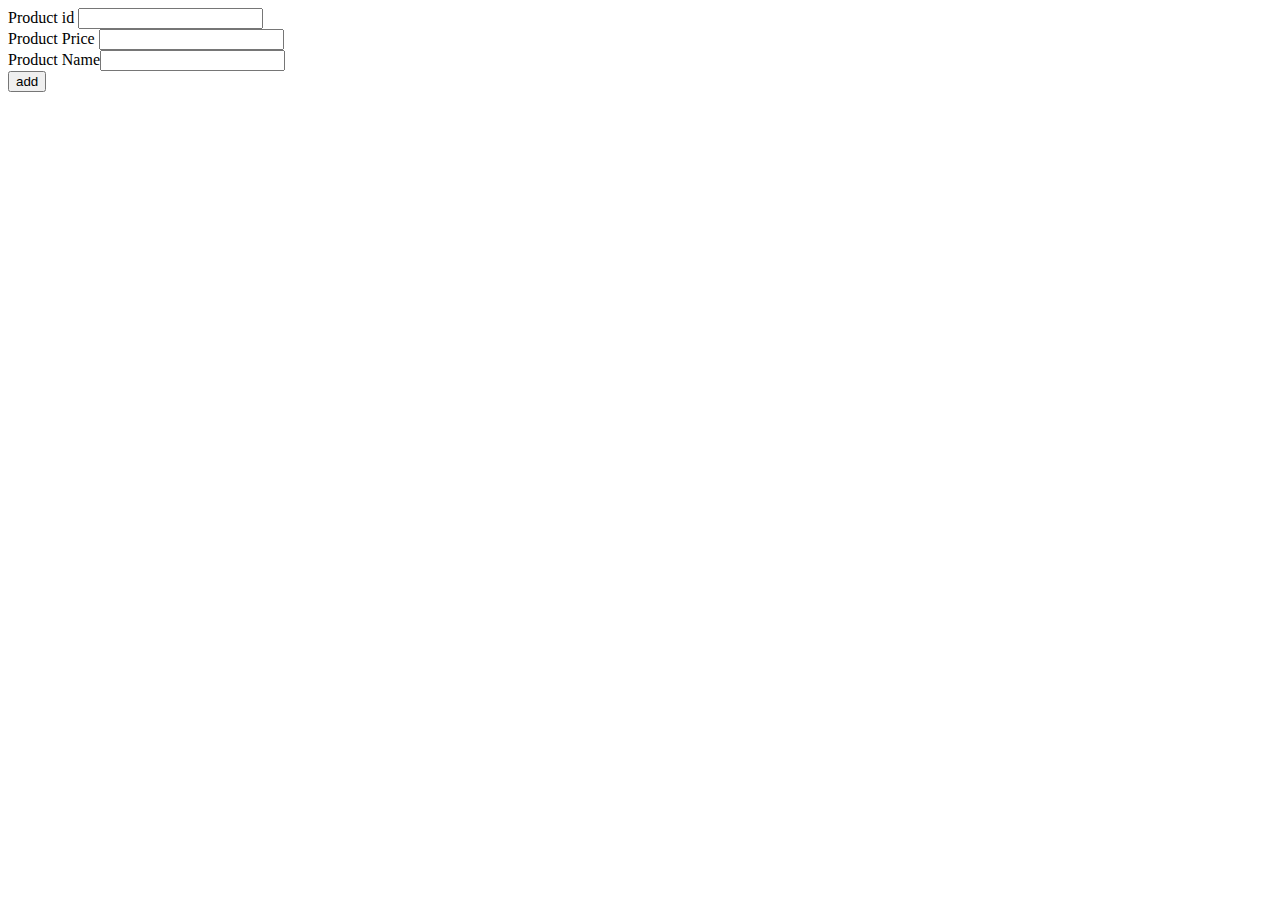
<file: Hibernate/index.html>
<!DOCTYPE html>
<html>
<head>
<meta charset="ISO-8859-1">
<title>Insert title here</title>
</head>
<body>
<form action="Insert" method="get">
Product id <input type="number" name="pid"><br>
Product Price <input type="number" name="pcost"><br>
Product Name<input type="text" name="pname"><br>
<input type="submit" value="add">
</form>

</body>
</html>
</file>
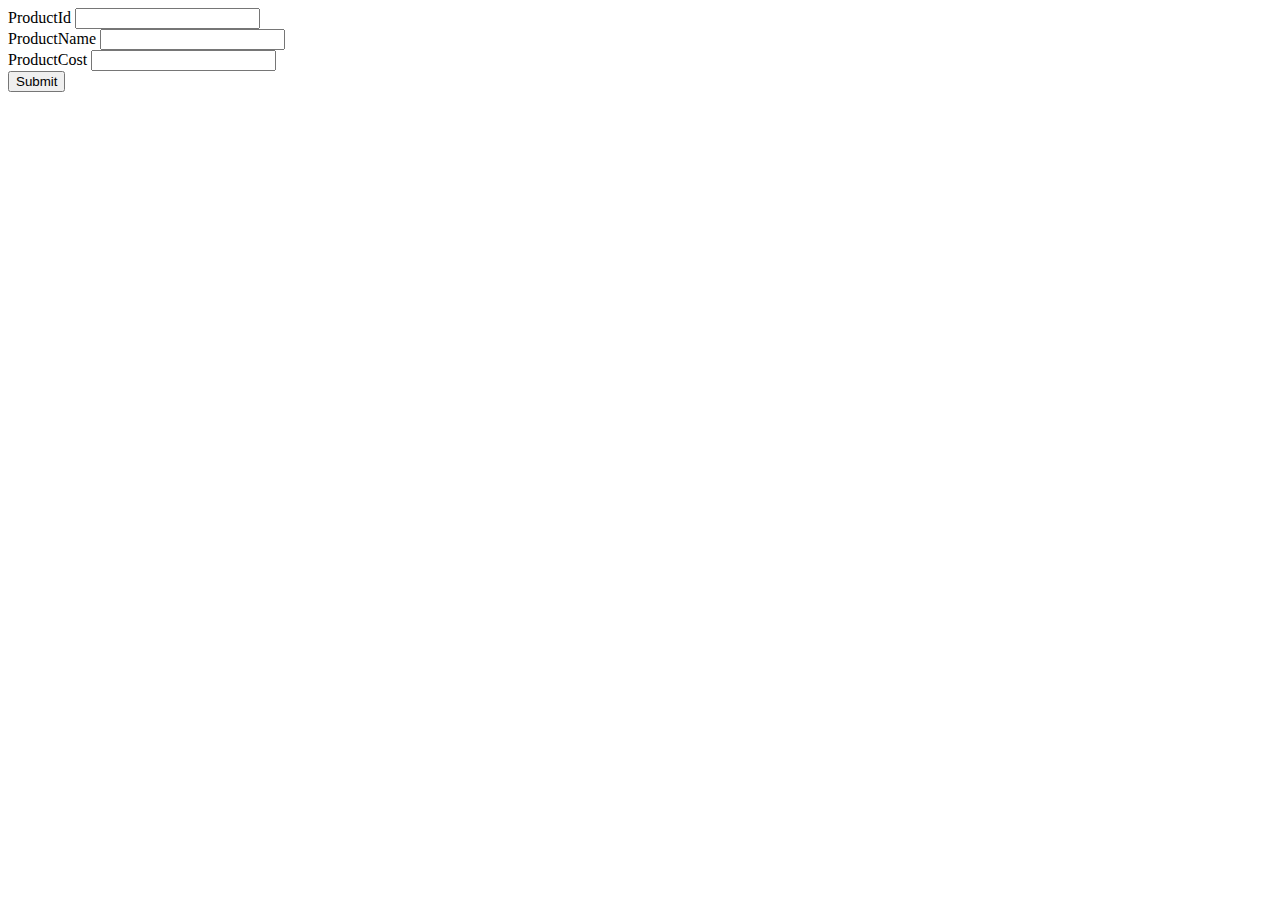
<file: RetrieveProductDetails/index.html>
<!DOCTYPE html>
<html>
<head>
<meta charset="ISO-8859-1">
<title>Product Details</title>
</head>
<body>
<form action="Insertion" method="post">
ProductId <input type="int" name="pid"><br>
ProductName <input type="text" name="pname"><br>
ProductCost <input type="int" name="pcost"><br>
<input type="submit" >
</form>
</body>
</html>
</file>
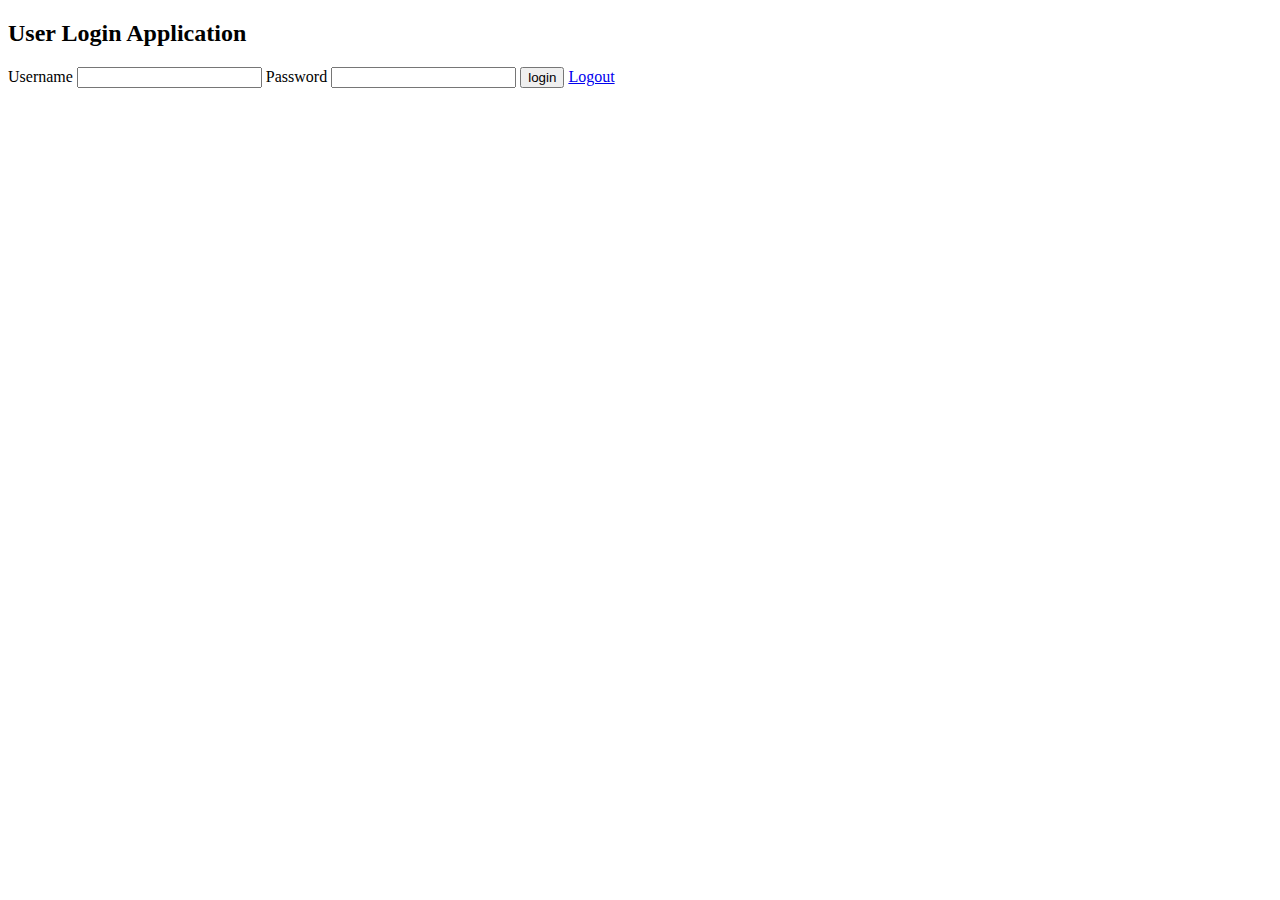
<file: UserValidation/index.html>
<!DOCTYPE html>
<html>
<head>
<meta charset="ISO-8859-1">
<title>Insert title here</title>
</head>
<body>
<h2 > User Login Application</h2>
<form action="Login" method="post">
Username <input type="text" name="user">
Password <input type="password" name="pwd">
<input type="submit" value="login">
<a href="Logout"> Logout</a>
</form>
</body>
</html>
</file>
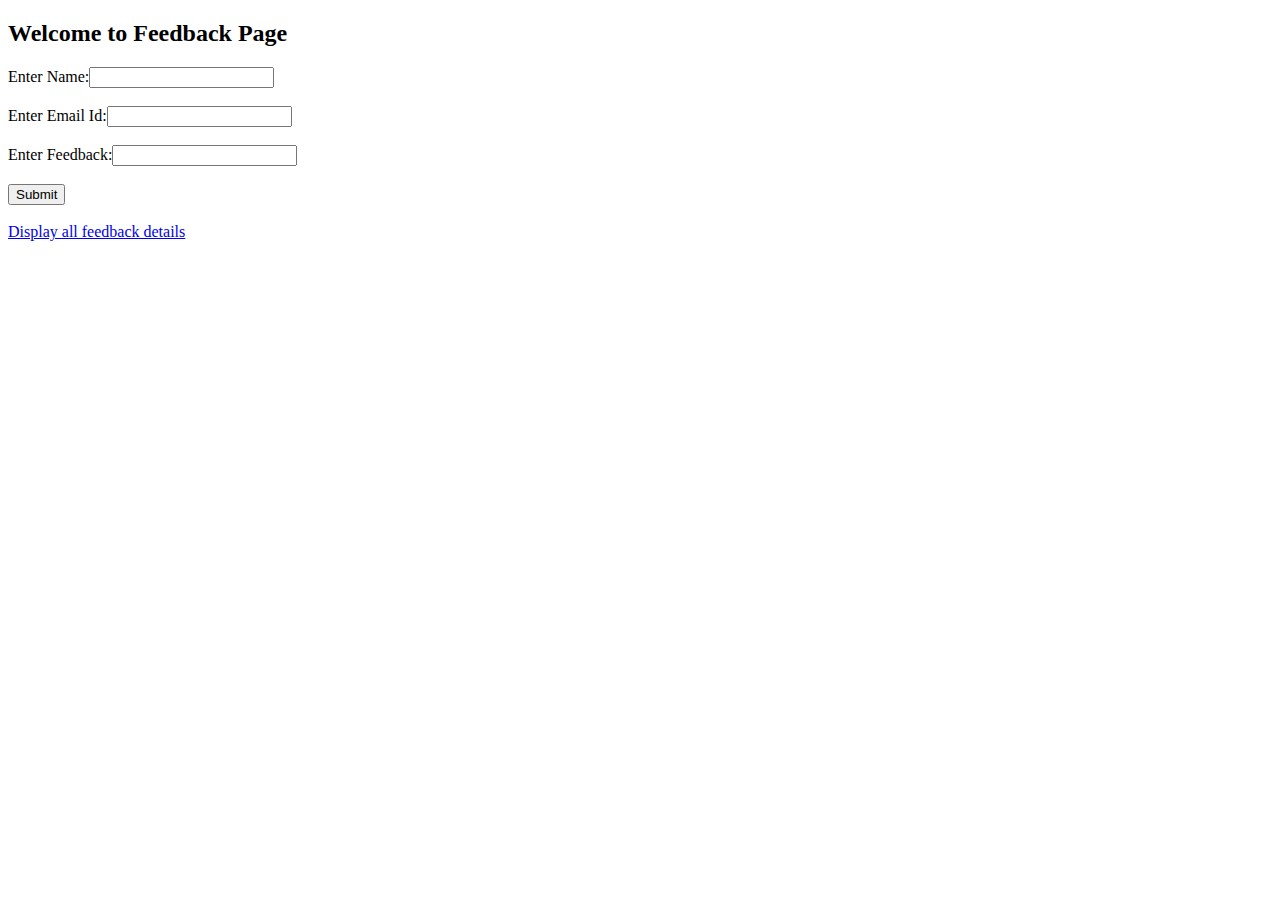
<file: DisplayUserFeedback/webapp/index.html>
<!DOCTYPE html>
<html>
<head>
<meta charset="UTF-8">
<title>Insert title here</title>
</head>
<body>

<h2>Welcome to Feedback Page</h2>
<form method="POST" action="/feedback" >
Enter Name:<input type="text" id="name" name="name"><br><br>


Enter Email Id:<input type="text" id="email" name="email"><br><br>

Enter Feedback:<input type="text" id="feedback" name="feedback"><br><br>
<input type=submit value="Submit"><br><br>

<a href="/allfeedback">Display all feedback details</a>
</form>
</body>
</html>
</file>
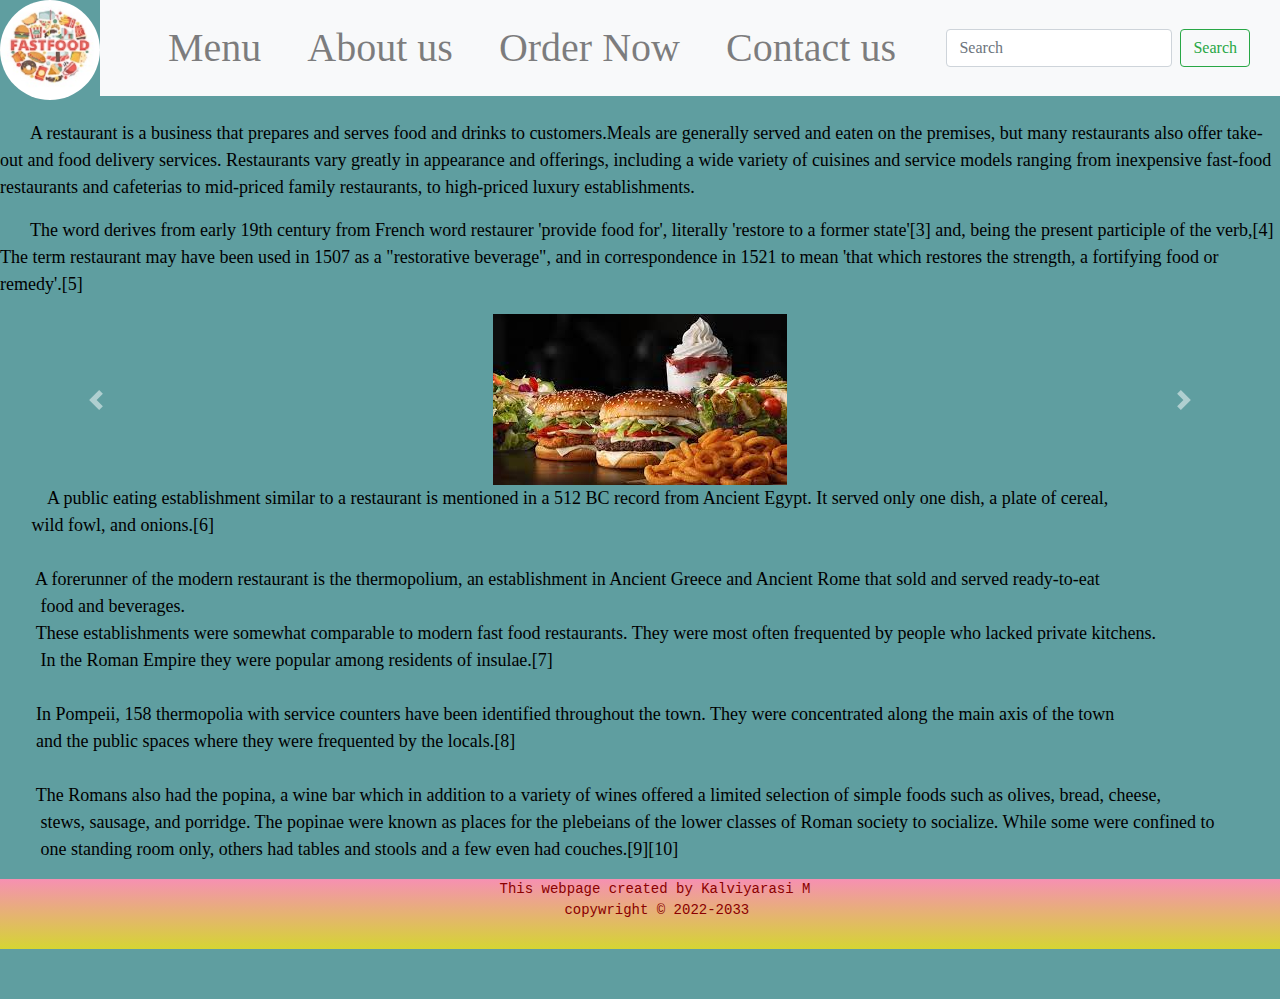
<file: Phase4/Restaurant/index.html>
<!DOCTYPE html>
<html lang="en">
<head>
    <meta charset="UTF-8">
    <meta http-equiv="X-UA-Compatible" content="IE=edge">
    <meta name="viewport" content="width=device-width, initial-scale=1.0">
    <title>My Restaurant</title>
    <!-- Bootstrap CSS -->
    <link rel="stylesheet" href="https://cdn.jsdelivr.net/npm/bootstrap@4.4.1/dist/css/bootstrap.min.css" integrity="sha384-Vkoo8x4CGsO3+Hhxv8T/Q5PaXtkKtu6ug5TOeNV6gBiFeWPGFN9MuhOf23Q9Ifjh" crossorigin="anonymous">
    <!-- Optional JavaScript -->
       <!-- jQuery first, then Popper.js, then Bootstrap JS -->
       <script src="https://code.jquery.com/jquery-3.4.1.slim.min.js" integrity="sha384-J6qa4849blE2+poT4WnyKhv5vZF5SrPo0iEjwBvKU7imGFAV0wwj1yYfoRSJoZ+n" crossorigin="anonymous"></script>
       <script src="https://cdn.jsdelivr.net/npm/popper.js@1.16.0/dist/umd/popper.min.js" integrity="sha384-Q6E9RHvbIyZFJoft+2mJbHaEWldlvI9IOYy5n3zV9zzTtmI3UksdQRVvoxMfooAo" crossorigin="anonymous"></script>
       <script src="https://cdn.jsdelivr.net/npm/bootstrap@4.4.1/dist/js/bootstrap.min.js" integrity="sha384-wfSDF2E50Y2D1uUdj0O3uMBJnjuUD4Ih7YwaYd1iqfktj0Uod8GCExl3Og8ifwB6" crossorigin="anonymous"></script>
       <link rel="stylesheet" type="text/css" href="index.css">
</head>
<body>
    <img class="rounded-circle" src="food.jpg" alt="Circle image" align="left" width="100" height="100" >

    <nav class="navbar navbar-expand-lg navbar-light bg-light" id="toptheme">
        
      
        <div class="collapse navbar-collapse" id="navbarSupportedContent">
          <ul class="navbar-nav mr-auto">

            <li class="nav-item">
                <a class="nav-link" href="menu.html">Menu</a>
              </li>

              <li class="nav-item">
                <a class="nav-link" href="about.html">About us</a>
              </li>
              <li class="nav-item">
                <a class="nav-link" href="order.html">Order Now</a>
              </li>
            <li class="nav-item">
              <a class="nav-link" href="contact.html">Contact us</a>
            </li>
           
          </ul>
          <form class="form-inline my-2 my-lg-0">
            <input class="form-control mr-sm-2" type="text" placeholder="Search" aria-label="Search">
            <button class="btn btn-outline-success my-2 my-sm-0" type="submit">Search</button>
          </form>
        </div>
      </nav>
      <br>

      <p>A restaurant is a business that prepares and serves food and drinks to customers.Meals are generally served 
        and eaten on the premises, but many restaurants also offer take-out and food delivery services. 
        Restaurants vary greatly in appearance and offerings, including a wide variety of cuisines and service models
         ranging from inexpensive fast-food restaurants and cafeterias to mid-priced family restaurants, to high-priced 
         luxury establishments.</p>
         <p>The word derives from early 19th century from French word restaurer 'provide food for', literally 'restore to a former state'[3] 
            and, being the present participle of the verb,[4] The term restaurant may have been used in 1507 as a "restorative
             beverage", and in correspondence in 1521 to mean 'that which restores the strength, a fortifying food or remedy'.[5]</p>
      
             <div id="carouselExampleControls" class="carousel slide" data-ride="carousel">
                <div class="carousel-inner" align="center">
                  <div class="carousel-item active">
                    <img src="fast1.jpg" class="d-block w-80" alt="fast1" >
                  </div>
                  <div class="carousel-item">
                    <img src="fast2.jpg" class="d-block w-80" alt="fast2" >
                  </div>
                 
                </div>
                <a class="carousel-control-prev" href="#carouselExampleControls" role="button" data-slide="prev">
                  <span class="carousel-control-prev-icon" aria-hidden="true"></span>
                  <span class="sr-only">Previous</span>
                </a>
                <a class="carousel-control-next" href="#carouselExampleControls" role="button" data-slide="next">
                  <span class="carousel-control-next-icon" aria-hidden="true"></span>
                  <span class="sr-only">Next</span>
                </a>
              </div>
          



             <pre id="change">
    A public eating establishment similar to a restaurant is mentioned in a 512 BC record from Ancient Egypt. It served only one dish, a plate of cereal,
       wild fowl, and onions.[6]

        A forerunner of the modern restaurant is the thermopolium, an establishment in Ancient Greece and Ancient Rome that sold and served ready-to-eat
         food and beverages. 
        These establishments were somewhat comparable to modern fast food restaurants. They were most often frequented by people who lacked private kitchens.
         In the Roman Empire they were popular among residents of insulae.[7]
        
        In Pompeii, 158 thermopolia with service counters have been identified throughout the town. They were concentrated along the main axis of the town 
        and the public spaces where they were frequented by the locals.[8]
        
        The Romans also had the popina, a wine bar which in addition to a variety of wines offered a limited selection of simple foods such as olives, bread, cheese,
         stews, sausage, and porridge. The popinae were known as places for the plebeians of the lower classes of Roman society to socialize. While some were confined to 
         one standing room only, others had tables and stools and a few even had couches.[9][10]</pre>

         <footer class="footer" align="center">
            <div>
                <pre id="foot">This webpage created by Kalviyarasi M
    copywright &copy; 2022-2033
                </pre>
              
            </div>
          </footer>

      </body>
      </html>
</file>
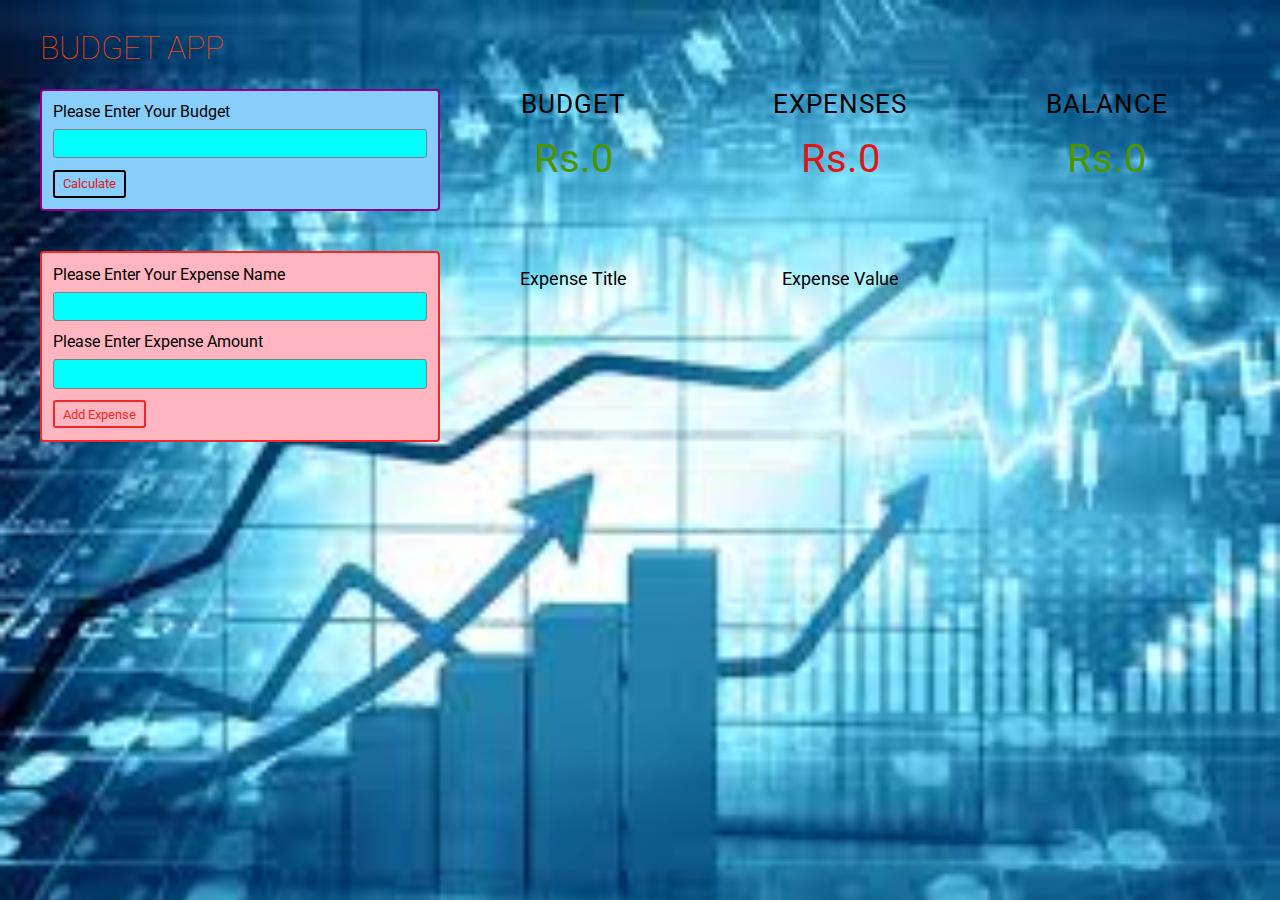
<file: Phase4/Team Budget Planner/index.html>
<!DOCTYPE html>
<html lang="en">
    <head>
        <meta charset="UTF-8" />
        <meta name="viewport" content="width=device-width, initial-scale=1.0" />
        <meta http-equiv="X-UA-Compatible" content="ie=edge" />
        <link
            rel="stylesheet"
            href="https://use.fontawesome.com/releases/v5.6.3/css/all.css"
            integrity="sha384-UHRtZLI+pbxtHCWp1t77Bi1L4ZtiqrqD80Kn4Z8NTSRyMA2Fd33n5dQ8lWUE00s/"
            crossorigin="anonymous"/>

        <link rel="stylesheet" href="budget.css" />
        <title>Budget App</title>
    </head>

    <body>
        <div class="wrapper">
        <h1>budget app</h1>

        <form class="form-budget">
            <label for="">Please Enter Your Budget</label> <br />
            <input type="number" id="budget-field" /><br />
            <div class="warning-budget d-none">value cannot be empty or negative.</div>
            <button class="btn" id="calculate-btn">Calculate</button>
        </form>

        <form class="form-expense">
            <label for="">Please Enter Your Expense Name</label> <br />
            <input type="text" id="expense-name-field" /> <br />
            <div class="warning-expense d-none">Expense name cannot be empty.</div>
            <label for="">Please Enter Expense Amount</label> <br />
            <input type="number" id="expense-value-field" /><br />
            <button class="btn" id="add-expense-btn">Add Expense</button>
        </form>

        <div class="amts">
            <ul class="amts-head">
                <li>Budget</li>
                <li>Expenses</li>
                <li>Balance</li>
            </ul>

            <ul class="amts-icon">
                <li><i class="fas fa-money-bill-alt"></i></li>
                <li><i class="far fa-credit-card"></i></li>
                <li><i class="fas fa-money-bill-alt"></i></li>
            </ul>
            <ul class="amts-value">
                <li class="clr-green" id="budget"><span>Rs.</span>0</li>
                <li class="clr-red" id="expense"><span>Rs.</span>0</li>
                <li id="balance"><span>Rs.</span>0</li>
            </ul>
        </div>

        <div class="expenses">
            <ul class="expenses-head">
                <li>Expense title</li>
                <li>expense value</li>
                <li></li>
            </ul>
        </div>
    </div>
    <script src="Budget.js"></script>
  </body>
</html>
</file>
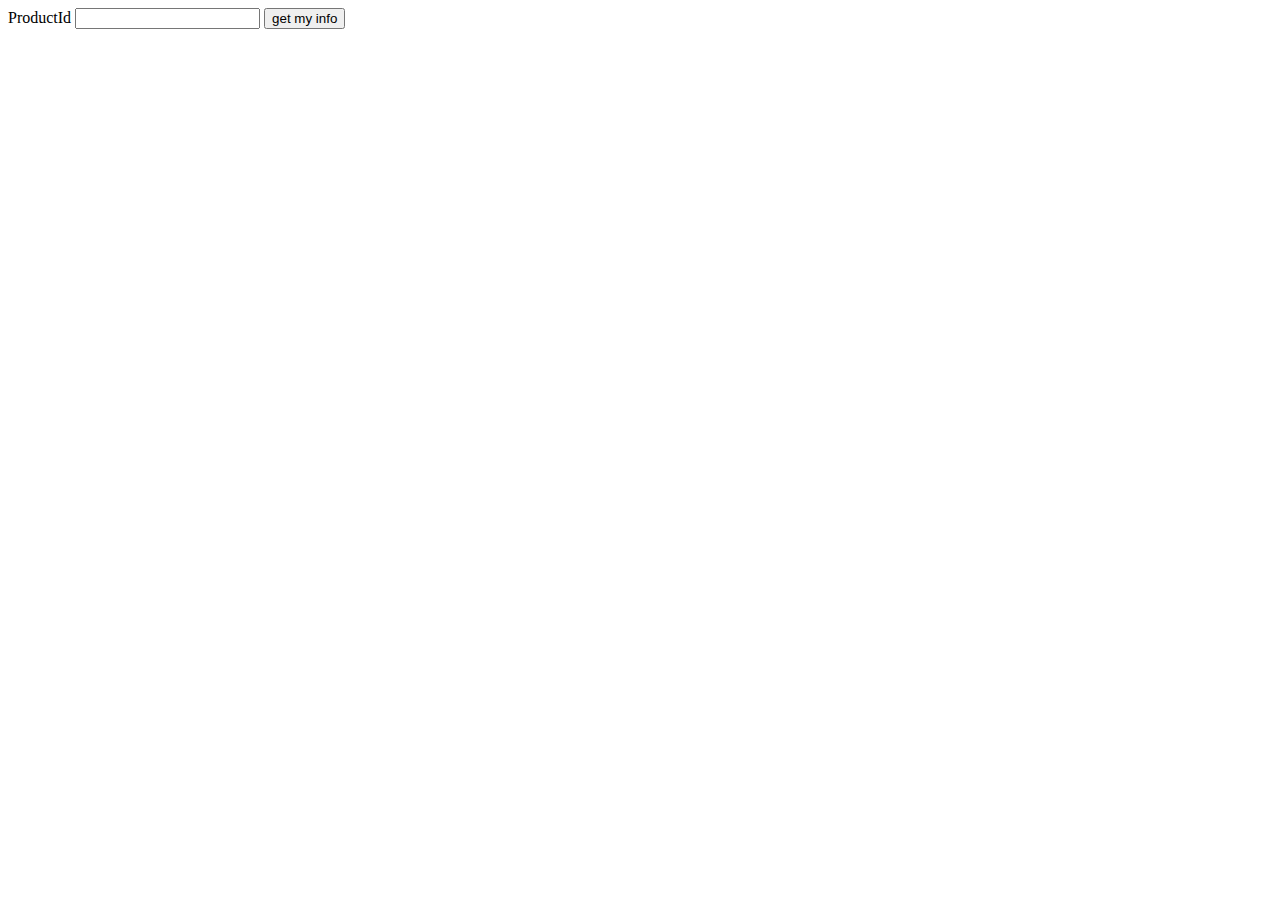
<file: RetrieveProductDetails/Retrieve.html>
<!DOCTYPE html>
<html>
<head>
<meta charset="ISO-8859-1">
<title>Retrieve Product Details</title>
</head>
<body>
<form action="GetDetails" method="post">
ProductId <input type="int" name="pid">
<input type="submit" value="get my info">
</form>
</body>
</html>
</file>
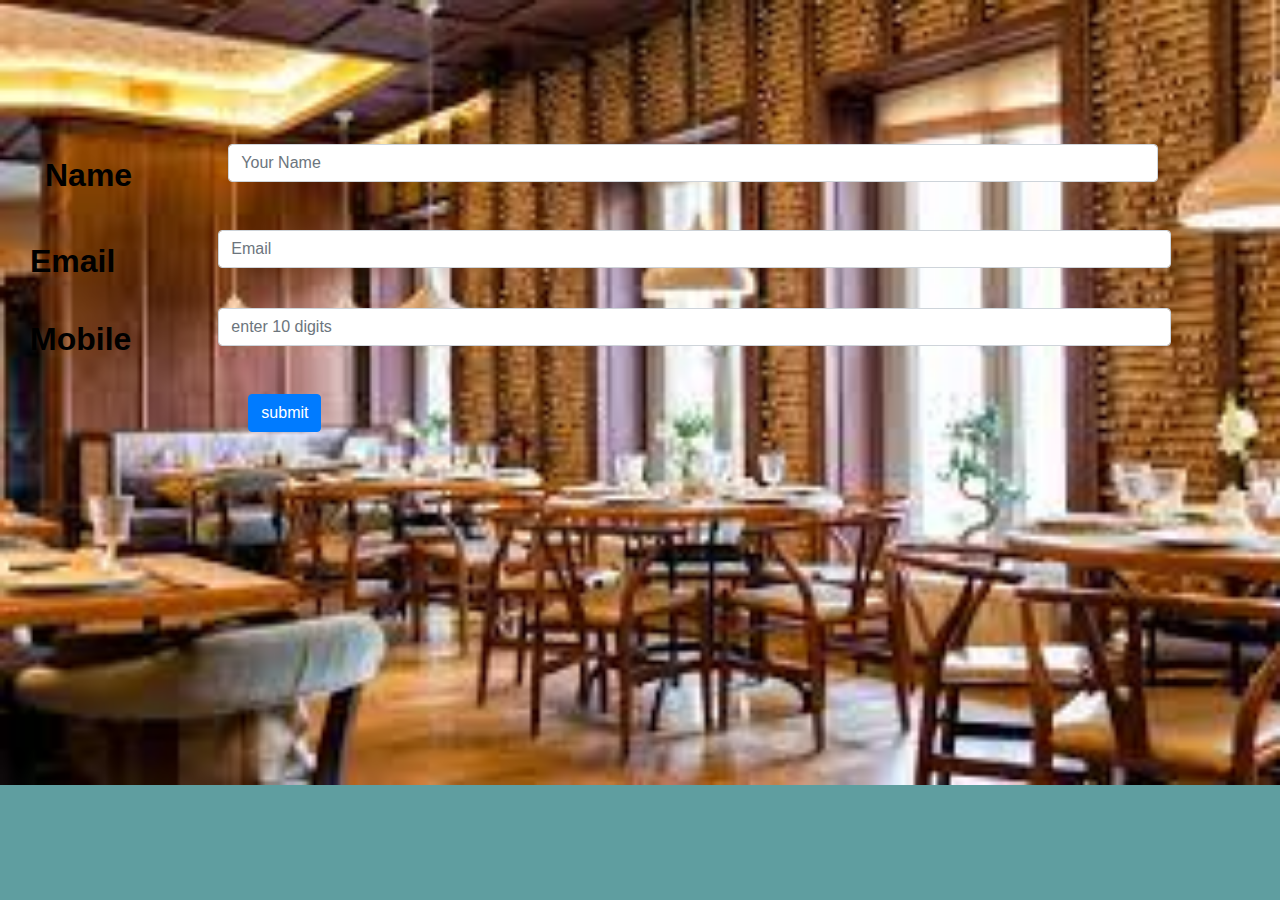
<file: Phase4/Restaurant/contact.html>
<!DOCTYPE html>
<html lang="en">
<head>
    <meta charset="UTF-8">
    <meta http-equiv="X-UA-Compatible" content="IE=edge">
    <meta name="viewport" content="width=device-width, initial-scale=1.0">
    <title>Contact form</title>
    <!-- Bootstrap CSS -->
    <link rel="stylesheet" href="https://cdn.jsdelivr.net/npm/bootstrap@4.4.1/dist/css/bootstrap.min.css" integrity="sha384-Vkoo8x4CGsO3+Hhxv8T/Q5PaXtkKtu6ug5TOeNV6gBiFeWPGFN9MuhOf23Q9Ifjh" crossorigin="anonymous">
    <!-- Optional JavaScript -->
       <!-- jQuery first, then Popper.js, then Bootstrap JS -->
       <script src="https://code.jquery.com/jquery-3.4.1.slim.min.js" integrity="sha384-J6qa4849blE2+poT4WnyKhv5vZF5SrPo0iEjwBvKU7imGFAV0wwj1yYfoRSJoZ+n" crossorigin="anonymous"></script>
       <script src="https://cdn.jsdelivr.net/npm/popper.js@1.16.0/dist/umd/popper.min.js" integrity="sha384-Q6E9RHvbIyZFJoft+2mJbHaEWldlvI9IOYy5n3zV9zzTtmI3UksdQRVvoxMfooAo" crossorigin="anonymous"></script>
       <script src="https://cdn.jsdelivr.net/npm/bootstrap@4.4.1/dist/js/bootstrap.min.js" integrity="sha384-wfSDF2E50Y2D1uUdj0O3uMBJnjuUD4Ih7YwaYd1iqfktj0Uod8GCExl3Og8ifwB6" crossorigin="anonymous"></script>
       <link rel="stylesheet" type="text/css" href="index.css">
</head>
<body id="contactme">


    <form >
        <br><br><br>
        <div class="form-group row" id="form1">
            <label for="inputName" class="col-sm-2 col-form-label">Name</label>
            <div class="col-sm-9">
              <input type="text" class="form-control" id="inputName" placeholder="Your Name"><br>
            </div>
          </div>
        <div class="form-group row">
          <label for="inputEmail" class="col-sm-2 col-form-label">Email</label>
          <div class="col-sm-9">
            <input type="email" class="form-control" id="inputEmail" placeholder="Email">
          </div>
        </div>
        <div class="form-group row">
            <label for="inputMobile" class="col-sm-2 col-form-label">Mobile</label>
            <div class="col-sm-9">
              <input type="text" class="form-control" id="inputMobile" placeholder="enter 10 digits">
            </div>
          </div>
        <div class="form-group row">
          <div class="col-sm-10 offset-sm-2">
            <button type="submit" class="btn btn-primary">submit</button>
          </div>
        </div>
      </form>
</body>
</html>
</file>
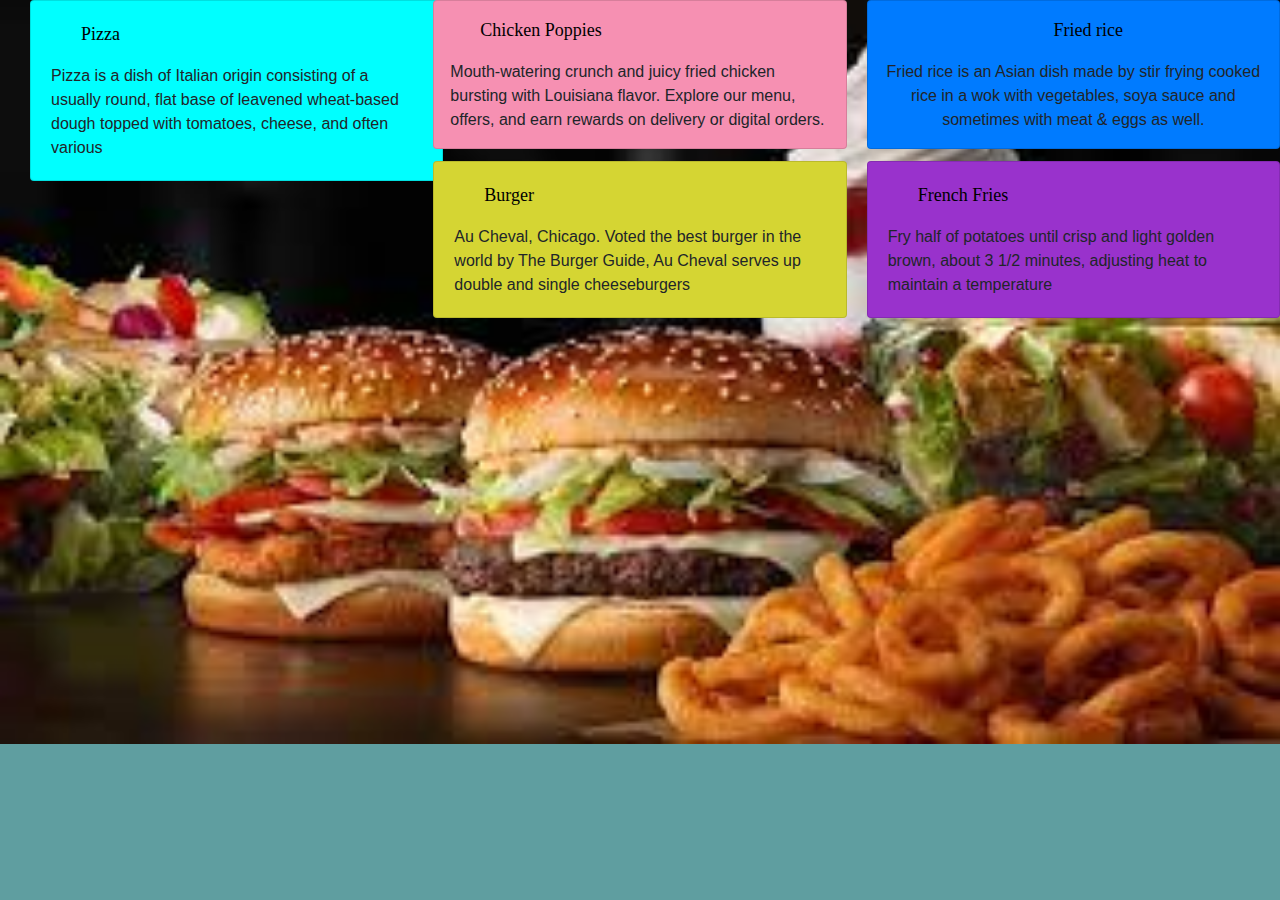
<file: Phase4/Restaurant/menu.html>
<!DOCTYPE html>
<html lang="en">
<head>
    <meta charset="UTF-8">
    <meta http-equiv="X-UA-Compatible" content="IE=edge">
    <meta name="viewport" content="width=device-width, initial-scale=1.0">
    <title>Document</title>
    <!-- Bootstrap CSS -->
    <link rel="stylesheet" href="https://cdn.jsdelivr.net/npm/bootstrap@4.4.1/dist/css/bootstrap.min.css" integrity="sha384-Vkoo8x4CGsO3+Hhxv8T/Q5PaXtkKtu6ug5TOeNV6gBiFeWPGFN9MuhOf23Q9Ifjh" crossorigin="anonymous">
    <!-- Optional JavaScript -->
       <!-- jQuery first, then Popper.js, then Bootstrap JS -->
       <script src="https://code.jquery.com/jquery-3.4.1.slim.min.js" integrity="sha384-J6qa4849blE2+poT4WnyKhv5vZF5SrPo0iEjwBvKU7imGFAV0wwj1yYfoRSJoZ+n" crossorigin="anonymous"></script>
       <script src="https://cdn.jsdelivr.net/npm/popper.js@1.16.0/dist/umd/popper.min.js" integrity="sha384-Q6E9RHvbIyZFJoft+2mJbHaEWldlvI9IOYy5n3zV9zzTtmI3UksdQRVvoxMfooAo" crossorigin="anonymous"></script>
       <script src="https://cdn.jsdelivr.net/npm/bootstrap@4.4.1/dist/js/bootstrap.min.js" integrity="sha384-wfSDF2E50Y2D1uUdj0O3uMBJnjuUD4Ih7YwaYd1iqfktj0Uod8GCExl3Og8ifwB6" crossorigin="anonymous"></script>
       <link rel="stylesheet" type="text/css" href="index.css">
</head>
<body id="menu1">
          <div class="card-columns">
            <div class="card" id="cls1">
              <div class="card-body">
                <p>Pizza</p>
                Pizza is a dish of Italian origin consisting of a usually round, flat base of leavened 
                wheat-based dough topped with tomatoes, cheese, and often various 
              </div>
            </div>
            <div class="card p-3" id="cls2">
              <p>Chicken Poppies</p>
              Mouth-watering crunch and juicy fried chicken bursting with Louisiana flavor. 
              Explore our menu, offers, and earn rewards on delivery or digital orders.
            </div>
            <div class="card" id="cls3">
              <div class="card-body">
                <p>Burger</p>
                Au Cheval, Chicago. Voted the best burger in the world by The Burger Guide,
                 Au Cheval serves up double and single cheeseburgers 
              </div>
            </div>
            <div class="card bg-primary p-3 text-center" >
                <p>Fried rice</p>
                Fried rice is an Asian dish made by stir frying cooked rice in a wok with vegetables, 
                soya sauce and sometimes with meat & eggs as well.
            </div>

            <div class="card" id="cls5">
                <div class="card-body">
                  <p>French Fries</p>
                  Fry half of potatoes until crisp and light golden brown, about 3 1/2 minutes, 
                  adjusting heat to maintain a temperature 
                </div>
              </div>
          </div>
</body>
</html>
</file>
<file: Phase4/Restaurant/index.css>
#toptheme{
    padding:10px 30px;
    font-style: normal;
    font-size:40px;
    text-decoration: none;
    font-family:fantasy;
}
body{
    background-color: cadetblue;
    margin-bottom: 50px;
    text-indent: 30px;
}

p,#change{
    font-style: normal;
    font-family: Georgia, 'Times New Roman', Times, serif;
    color:black;
    font-size: large;
}
#foot{
    color:darkred;
    font-size: normal;
    font-style: normal;
    margin-top: auto;
    height:70px;
    background:linear-gradient(#f690b2,#D5D533);
    
}
#contactme{
    
    background-image: url(rest.jpg);
    background-repeat: no-repeat;
    background-size:cover;
    color:black;
    font-size:xx-large;
    font-weight: bolder;
}
#form1{
    margin:auto;
}
#menu1{
    background-image: url(fast1.jpg);
    background-repeat: no-repeat;
    background-size:cover;
}
#cls1{
    background-color: aqua;
}
#cls2{
    background-color: #f690b2;
}
#cls3{
    background-color: #D5D533;
}
#cls5{
    background-color: darkorchid;
}
</file>
<file: Phase4/Team Budget Planner/budget.css>
@import url("https://fonts.googleapis.com/css?family=Roboto");
* {
    box-sizing: border-box;
}

.d-none {
    display: none;
}

body {
    padding: 0 2rem;
    font-family: roboto;
}

.wrapper {
    display: grid;
    grid-template-columns: 1fr 2fr;
    height: auto;
}

h1 {
    grid-column: 1/-1;
    text-transform: uppercase;
    font-weight: 100;
    color:orangered;
}

.warning-budget,
.warning-expense {
    border: 2px solid #4d29ef;
    border-radius: 3px;
    padding: 0.3rem;
    background:chartreuse;
    margin-bottom: 0.5rem;
}

form {
    grid-column: 1/2;
    width: 100%;
    border: 2px solid;
    border-radius: 4px;
    padding: 0.7rem;
    margin-bottom: 2.5rem;
}

input {
    width: 100%;
    border-radius: 3px;
    border: 1px solid grey;
    margin: 0.5rem 0 0.7rem 0;
    font-size: 1.1rem;
    padding: 0.2rem;
    box-sizing: border-box;
    background:aqua;
}

.btn {
    all: unset;
    font-size: 0.8rem;
    text-align: center;
    border: 2px solid;
    border-radius: 3px;
    padding: 0.3rem 0.5rem;
    transition: box-shadow 0.3s;
    font-weight: 400;
}

.btn:hover {
    box-shadow: 0 0 10px blue;
}

.form-budget {
    background:lightskyblue;
    border-color:darkmagenta;
}

.form-budget button {
    border-color:black;
    color:#e01616;
}

.form-expense {
    background:lightpink;
    border-color: #ef2929;
    align-self: flex-start;
    height: auto;
}

.form-expense button {
    border-color: #ef2929;
    color: #ef2929;
}

li {
    list-style-type: none;
}

.amts {
    grid-column: 2/-1;
    grid-row: 2/3;
}

.amts ul {
    margin: 0;
    padding: 0;
    display: flex;
}

.amts li {
    flex: 1;
    text-align: center;
}

.amts-head li {
    font-size: 1.6rem;
    font-weight: 400;
    letter-spacing: 1px;
    text-transform: uppercase;
}

.amts-icon li {
    font-size: 3rem;
    color: #3465a4;
    padding: 0.5rem;
}

.amts-value span {
    align-self: center;
    font-size: 2.5rem;
}

.amts-value li {
    font-size: 2.5rem;
}

.clr-red {
    color: #e01616;
}
.clr-green {
    color: rgb(75, 148, 2);
}

.expenses {
    height: auto;
    max-height: 20rem;
    overflow-y: auto;
}

.expenses ul {
    display: flex;
    padding: 0;
    align-items: center;
}

.expenses-head {
    font-size: 1.1rem;
    text-transform: capitalize;
}

.expenses-row li {
    font-size: 1.05rem;
    color: #e01616;
}

.expenses li {
    flex: 1;
    text-align: center;
}

.expenses-row li:first-child::before {
    content: "- ";
    margin-left: -20px;
}
.expenses-row li:first-child {
    margin-left: 20px;
}

.btn-edit {
    background: none;
    border: none;
    font-size: 1.1rem;
    color: #3465a4;
}
.btn-trash {
    background: none;
    border: none;
    color: #e01616;
    font-size: 1.1rem;
}

body{
    background-image: url(budget.jpg);
    background-repeat: no-repeat;
    background-size:cover;
}
</file>
